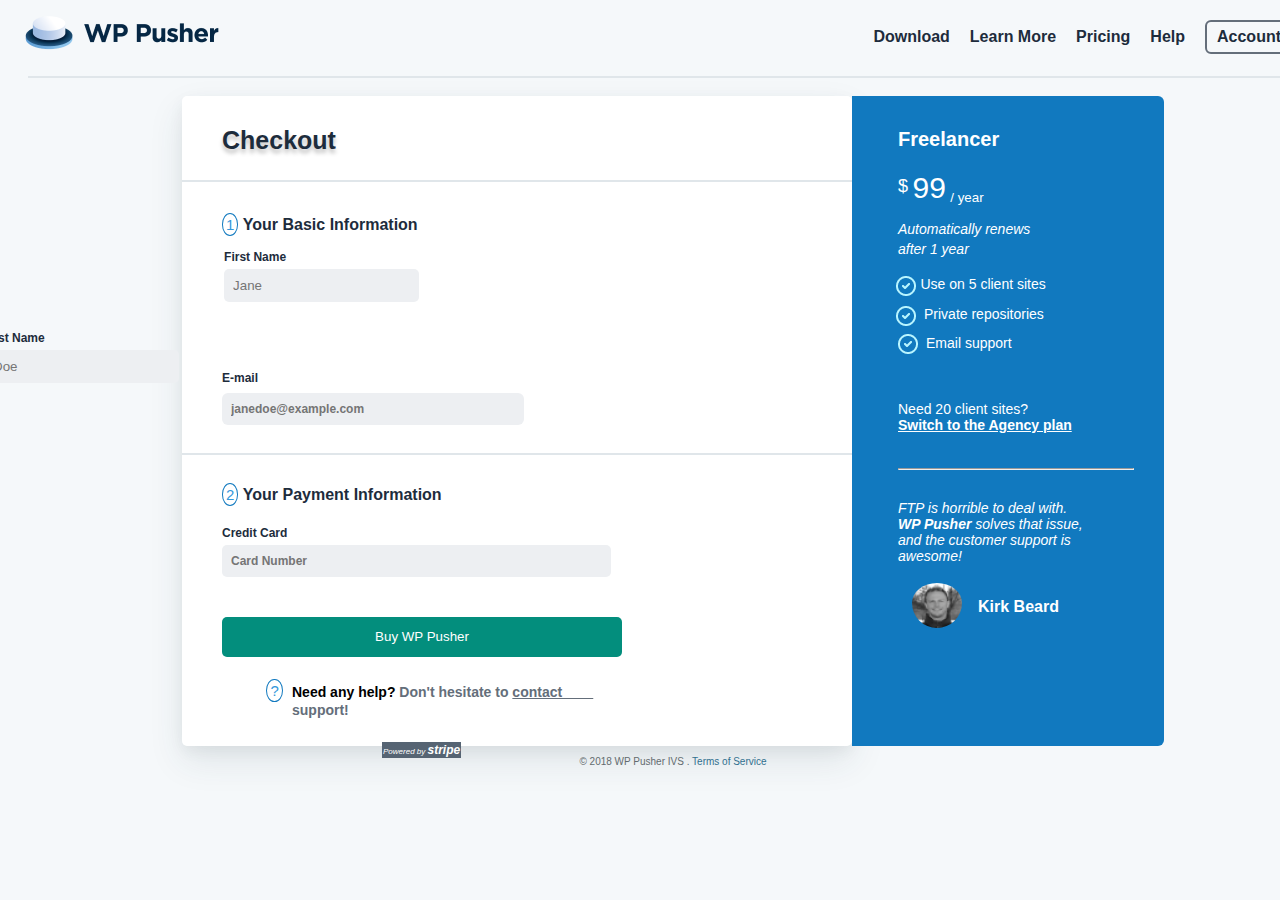
<file: index.html>
<!DOCTYPE html>
<html lang="en">
  <head>
    <meta charset="UTF-8" />
    <meta name="viewport" content="width=device-width, initial-scale=1.0" />
    <title>NWALI_CHUKWUEBUKA_EMMANUEL_2</title>
    <link rel="stylesheet" href="index.css" />
    <link rel="preconnect" href="https://fonts.gstatic.com" crossorigin />
  </head>
  <body>
    <!-- THE SKIP BUTTON -->
    <a
      href="#main"
      class="skip-link button"
      style="font-weight: bold; color: green"
      >Skip to main content</a>
    <main>
      <!-- THE MAIN CONTAINER -->
      <div id="container">
        <!-- THE HEADER AREA -->
        <header role="banner">
          <img src="./Images/wppusher-logo copy.png" alt="A wppusher logo" />
          <nav>
            <ul>
              <li><a href="#Download">Download</a></li>
              <li><a href="#Learn More">Learn More</a></li>
              <li><a href="#Pricing">Pricing</a></li>
              <li><a href="#Help">Help</a></li>
              <li><a href="#Account" class="account">Account</a></li>
            </ul>
          </nav>
        </header>
        <hr class="divider" />

        <!-- THE SECTION FOR THE CONTENT OF THE PAGE -->
        <div class="sub-div">

          <div class="box1">
            <p class="checkout">Checkout</p>
            <hr style="background-color: #E0E6EA;
            border: 1px solid transparent;"/>

            <!-- FORM AND CHECKOUT -->
            <form action="www.altschoolAfrica.com" method="post">
              <div class="rounded-number">1</div>
              <h6 class="h61">
                Your Basic Information
              </h6>

              <div class="form-item">
                <label for="first-name">First Name</label>
                <input
                  type="text"
                  id="first-name"
                  name="first"
                  placeholder="Jane"
                  required/>
              </div>

              <div class="form-item">
                <label for="last-name">Last Name</label>
                <input
                  type="text"
                  id="last-name"
                  name="last"
                  placeholder="Doe" required/>
              </div>

              <div>
                <label for="email">E-mail</label>
                <input
                  type="email"
                  id="email"
                  class="arrange"
                  name="email"
                  placeholder="janedoe@example.com"/>
              </div>

              <hr class="hr"/>

              <div class="rounded-number" style="position: relative;
              top: 45px;">2</div>
              <h6 class="h62">
                Your Payment Information
              </h6>

              <div>
                <label for="credit-card">Credit Card</label>
                <input
                  type="card-number"
                  id="credit-card"
                  name="credit"
                  placeholder="Card Number"
                />
              </div>

              <button class="butt">
                <a href="www.altschoolAfrica.com">Buy WP Pusher</a>
              </button>

              <div class="rounded-number question-mark">?</div>
              <p>
                <span class="need-any-help">Need any help? 
                  <span style="color: #646E7A;">Don't hesitate to <u>contact&nbsp;&nbsp;&nbsp;&nbsp;&nbsp;&nbsp;&nbsp;&nbsp;</u>
                  <br />
                  support!</span>
              </p>

              <button class="power"><em>Powered by <span style="font-size: 12px; font-weight: bold;">stripe</span></em></button>
            </form>
          </div>

          <!-- FREELANCER BOX 2-->
         <div class="box2">
          <p class="free">Freelancer</p>
          <div><sup style="font-size: 18px;">$</sup> <span class="nine">99</span> <sub>/ year</sub></div>

          <p class="automatic">Automatically renews <br> after 1 year</p>

          <img src="./Images/Combined Shape.png" class="check-mark1" alt="A circled check mark">
          <p class="check1">Use on 5 client sites</p>

          <img src="./Images/Combined Shape.png" class="check-mark2" alt="A circled check mark">
          <p class="check2">Private repositories</p>

          <img src="./Images/Combined Shape.png" class="check-mark3" alt="A circled check mark">
          <p class="check3">Email support</p>

          <p style="font-size: 14px; font-weight: 400;">Need 20 client sites? <br> <span class="switch">Switch to the Agency plan</span></p>

          <hr class="last-divider">

          <p class="last-statement">FTP is horrible to deal with. <br> <span class="wp">WP Pusher</span> solves that issue, <br> and the customer support is <br>
           awesome!</p>

           <img src="./Images/Bitmap (1).png" class="image-mark" alt="A picture of Kirk Beard" >
           <p class="image-mark2">Kirk Beard</p>


         </div>
          
         </div>
        <p class="last-item">&copy; 2018 WP Pusher IVS . <a href="#">Terms of Service</a></p>

      </div>
    </main>
  </body>
</html>
</file>
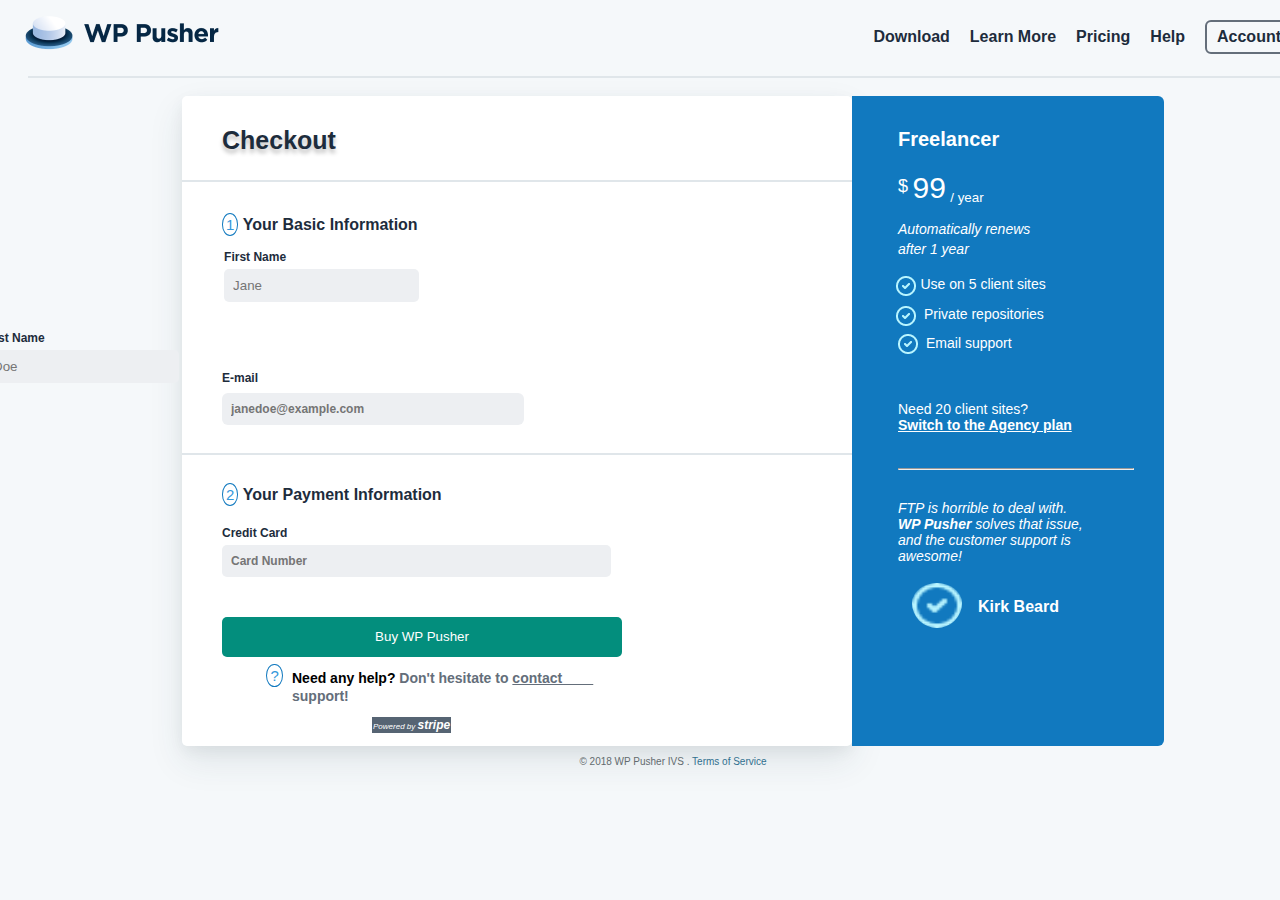
<file: figma_design2.html>
<!DOCTYPE html>
<html lang="en">
  <head>
    <meta charset="UTF-8" />
    <meta name="viewport" content="width=device-width, initial-scale=1.0" />
    <title>NWALI_CHUKWUEBUKA_EMMANUEL_2</title>
    <link rel="stylesheet" href="figma_design2.css" />
    <link rel="preconnect" href="https://fonts.gstatic.com" crossorigin />
  </head>
  <body>
    <!-- THE SKIP BUTTON -->
    <a
      href="#main"
      class="skip-link button"
      style="font-weight: bold; color: green"
      >Skip to main content</a>
    <main>
      <!-- THE MAIN CONTAINER -->
      <div id="container">
        <!-- THE HEADER AREA -->
        <header role="banner">
          <img src="./Images/wppusher-logo copy.png" alt="A wppusher logo" />
          <nav>
            <ul>
              <li><a href="#Download">Download</a></li>
              <li><a href="#Learn More">Learn More</a></li>
              <li><a href="#Pricing">Pricing</a></li>
              <li><a href="#Help">Help</a></li>
              <li><a href="#Account" class="account">Account</a></li>
            </ul>
          </nav>
        </header>
        <hr class="divider" />

        <!-- THE SECTION FOR THE CONTENT OF THE PAGE -->
        <div class="sub-div">

          <div class="box1">
            <p class="checkout">Checkout</p>
            <hr style="background-color: #E0E6EA;
            border: 1px solid transparent;"/>

            <!-- FORM AND CHECKOUT -->
            <form action="www.altschoolAfrica.com" method="post">
              <div class="rounded-number">1</div>
              <h6 class="h61">
                Your Basic Information
              </h6>

              <div class="form-item">
                <label for="first-name">First Name</label>
                <input
                  type="text"
                  id="first-name"
                  name="first"
                  placeholder="Jane"
                  required/>
              </div>

              <div class="form-item">
                <label for="last-name">Last Name</label>
                <input
                  type="text"
                  id="last-name"
                  name="last"
                  placeholder="Doe" required/>
              </div>

              <div>
                <label for="email">E-mail</label>
                <input
                  type="email"
                  id="email"
                  class="arrange"
                  name="email"
                  placeholder="janedoe@example.com"/>
              </div>

              <hr class="hr"/>

              <div class="rounded-number" style="position: relative;
              top: 45px;">2</div>
              <h6 class="h62">
                Your Payment Information
              </h6>

              <div>
                <label for="credit-card">Credit Card</label>
                <input
                  type="card-number"
                  id="credit-card"
                  name="credit"
                  placeholder="Card Number"
                />
              </div>

              <button class="butt">
                <a href="www.altschoolAfrica.com">Buy WP Pusher</a>
              </button>

              <div class="rounded-number question-mark">?</div>
              <p>
                <span class="need-any-help">Need any help? 
                  <span style="color: #646E7A;">Don't hesitate to <u>contact&nbsp;&nbsp;&nbsp;&nbsp;&nbsp;&nbsp;&nbsp;&nbsp;</u>
                  <br />
                  support!</span>
              </p>

              <button class="power"><em>Powered by <span style="font-size: 12px; font-weight: bold;">stripe</span></em></button>
            </form>
          </div>

          <!-- FREELANCER BOX 2-->
         <div class="box2">
          <p class="free">Freelancer</p>
          <div><sup style="font-size: 18px;">$</sup> <span class="nine">99</span> <sub>/ year</sub></div>

          <p class="automatic">Automatically renews <br> after 1 year</p>

          <img src="./Images/Combined Shape.png" class="check-mark1" alt="A circled check mark">
          <p class="check1">Use on 5 client sites</p>

          <img src="./Images/Combined Shape.png" class="check-mark2" alt="A circled check mark">
          <p class="check2">Private repositories</p>

          <img src="./Images/Combined Shape.png" class="check-mark3" alt="A circled check mark">
          <p class="check3">Email support</p>

          <p style="font-size: 14px; font-weight: 400;">Need 20 client sites? <br> <span class="switch">Switch to the Agency plan</span></p>

          <hr class="last-divider">

          <p class="last-statement">FTP is horrible to deal with. <br> <span class="wp">WP Pusher</span> solves that issue, <br> and the customer support is <br>
           awesome!</p>

           <img src="./Images/Combined Shape.png" class="image-mark" alt="A picture of Kirk Beard" >
           <p class="image-mark2">Kirk Beard</p>


         </div>
          
         </div>
        <p class="last-item">&copy; 2018 WP Pusher IVS . <a href="#">Terms of Service</a></p>

      </div>
    </main>
  </body>
</html>
</file>
<file: index.css>
*, html {
    box-sizing: border-box;
}

body{
    background-color: #F5F8FA;
    font-family: 'Archivo Narrow', sans-serif;
}

.skip-link {
    position: absolute;
    width: 1px;
    height: 1px;
    padding: 5px;
    margin: -1px;
    overflow: hidden;
    clip: rect(0, 0, 0, 0);
    white-space: nowrap;
    border: 0;
}

.skip-link:focus,
.skip-link:active {
    position: static;
    border: 1px solid black;
    width: 100%;
}

#container{
    width: 1330px;
    position: relative;
}

img{
    display: inline-block;
   padding-top: 5px;
   margin-inline-start: 14px;
}

ul {
   list-style-type: none;
   margin: 0;
   padding: 0; 
   position: absolute;
   top: 20px;
   right: 0;
   margin-inline-end: 25px;
}

li{
    float: left;
}

li a {
    display: inline-block;
    margin-right: 20px;
  text-decoration: none;
  color: #1D2C3C;
  font-size: 16px;
  font-weight: 700;
  letter-spacing: -0.01;
  overflow: hidden;
}

.account {
    border: 2px solid  #646E7A;
    border-radius: 6px;
    padding: 6px 10px;
    margin-top: -8px;
}

.divider{
    background-color: #E0E6EA;
    border: 1px solid transparent;
    margin-top: 20px;
  margin-right: 40px;
  margin-left: 20px;
}

.sub-div {
    display: flex;
    justify-content: center;
}

.box1, .box2 {
    width: 100px;
    height: 100px;
    margin-block-start: 10px;
}

.box1{
    width: 670px;
    height: 650px;
    box-shadow: 0px 5px 15px 0px rgba(0, 0, 0, 0.05), 0px 15px 35px 0px rgba(43, 64, 78, 0.10);
    border-radius: 5px;
    background-color: #fff;
}

.box2{
    width: 312px;
    height: 650px;
    padding-block-start: 12px;
    padding-inline-start: 46px;
    border-radius: 0px 6px 6px 0px;
    background-color: #1179BF;
    color: #fff;
}

/* STYLING OF THE FIRST BOX BEGINS HERE */

.checkout{
    color: #1D2C3C;
    text-shadow: 0px 4px 4px rgba(0, 0, 0, 0.25);
    font-size: 25px;
    font-style: normal;
    font-weight: bold;
    line-height: normal;
    margin-inline-start: 40px; 
    margin-block-start: 30px;
}

/* FORM STYLING STARTS HERE */

.form-item{
    display: inline-block;
    position: relative;
    top: 60px;
    right: 198px;
    margin-inline-end: 25px;
    font-size: 12px;
    font-weight: bold;
    color: #1D2C3C;
}

.rounded-number {
    display: inline-block;
    padding: 2px 3px;
    border-radius: 50%;
    background-color: #fff; 
    color: #3498db; 
    font-size: 15px;
    border: 1px solid #1179BF;
    margin-inline-start: 40px;
} 

.h61{
    display: inline-block;
    color: #1D2C3C;
    font-weight: 700;
    font-size: 16px;
    margin-top: 10px;
}

.h62 {
    display: inline-block;
    color: #1D2C3C;
    font-weight: 700;
    font-size: 16px;
    position: relative;
    top: 45px;
}

label {
    display: block;
}

input {
    display: block;
    color: grey;
    width: 100%;
    padding: 8px;
    border: 1px solid transparent;
    background-color: #EDEFF2;
    border-radius: 5px;
    margin-top: 5px;
}


[type="email"], [for="email"] {
    position: relative;
    top: 40px;
    margin-inline-start: 40px; 
    color: #1D2C3C;
    font-size: 12px;
    font-weight: bold;
    border-radius: 6px;
    margin-top: 8px;
}

.arrange {
    width: 45%;
}

.hr {
    position: relative;
    top: 60px;
    background-color: #E0E6EA;
    border: 1px solid transparent;
}

[type="card-number"], [for="credit-card"] {
    position: relative;
    top: 30px;
    margin-inline-start: 40px;
    color: #1D2C3C;
    font-size: 12px;
    font-weight: bold;
    width: 58%;
}

.butt{
    position: relative;
    top: 70px;
    left: 40px;
    width: 400px;
    height: 40px;
    background-color: #038E7D;
    border: 1px solid transparent;
    border-radius: 5px;
}

.butt a{
    text-decoration: none;
    text-align: center;
    color: #fff;
}

.question-mark{
    display: inline-block;
    position: relative;
    top: 125px;
    right: 360px;
}

.need-any-help {
    position: relative;
    top: 80px;
    left: 110px;
    font-size: 14px;
    font-weight: bold;
    font-style: normal;
    line-height: normal;
    letter-spacing: -0.01;
}

.power {
    position: relative;
    top: 85px;
    left: 200px;
    background-color: #566473;
    border: 1px solid transparent;
    padding: 0;
    font-size: 8px;
    color: #fff;
}

.last-item {
    text-align: center;
    font-size: 10px;
    color: #636B6F;
    font-weight: 400;
    line-height: normal;
}

.last-item a {
    text-decoration: none;
    color: #31708F;
}

/* STYLING OF THE SECOND (BLUE) BOX BEGINS HERE */
.free{
    font-size: 20px;
    font-weight: 700;
}

.nine{
    font-size: 30px;
    font-weight: 300;
}

.automatic{
    font-size: 14px;
    font-style: italic;
    font-weight: 400;
    line-height: 20px;
    margin-block-end: 10px;
}

/* STYLING OF THE CIRCLED CHECKBOX BEGINS HERE */
.check-mark1 {
    display: inline-block;
    margin-inline-start: -2px;
}
.check1 {
    display: inline-block;
    position: relative;
    top: -7px;
    font-size: 14px;
    font-weight: 400;
}
.check-mark2{
    display: inline-block;
    position: relative;
    top: 30px;
    right: 168px;

}
.check2{
    display: inline-block;
    position: relative;
    top: -21px;
    left: 26px;
    font-size: 14px;
    font-weight: 400;
}

.check-mark3{
    position: relative;
    top: 14px;
    right: 138px;
}
.check3 {
position: relative;
top: -36px;
left: 28px;
font-size: 14px;
font-weight: 400;
}

.switch{
    font-size: 14px;
    font-weight: bold;
    text-decoration: underline;
}

.last-divider{
    margin-top: 35px;
    margin-right: 30px;
    margin-bottom: 30px;
}

.last-statement {
    font-size: 14px;
    font-weight:400 ;
    font-style: italic;

}

.wp {
font-weight: 700;
}

.image-mark{
    width: 50px;
    height: 50px;
    border-radius: 30px;
}

.image-mark2 {
    position: relative;
    top: -50px;
    left: 80px;
    font-size: 16px;
    font-weight: 700;
}
</file>
<file: figma_design2.css>
*, html {
    box-sizing: border-box;
}

body{
    background-color: #F5F8FA;
    font-family: 'Archivo Narrow', sans-serif;
}

.skip-link {
    position: absolute;
    width: 1px;
    height: 1px;
    padding: 5px;
    margin: -1px;
    overflow: hidden;
    clip: rect(0, 0, 0, 0);
    white-space: nowrap;
    border: 0;
}

.skip-link:focus,
.skip-link:active {
    position: static;
    border: 1px solid black;
    width: 100%;
}

#container{
    width: 1330px;
    position: relative;
}

img{
    display: inline-block;
   padding-top: 5px;
   margin-inline-start: 14px;
}

ul {
   list-style-type: none;
   margin: 0;
   padding: 0; 
   position: absolute;
   top: 20px;
   right: 0;
   margin-inline-end: 25px;
}

li{
    float: left;
}

li a {
    display: inline-block;
    margin-right: 20px;
  text-decoration: none;
  color: #1D2C3C;
  font-size: 16px;
  font-weight: 700;
  letter-spacing: -0.01;
  overflow: hidden;
}

.account {
    border: 2px solid  #646E7A;
    border-radius: 6px;
    padding: 6px 10px;
    margin-top: -8px;
}

.divider{
    background-color: #E0E6EA;
    border: 1px solid transparent;
    margin-top: 20px;
  margin-right: 40px;
  margin-left: 20px;
}

.sub-div {
    display: flex;
    justify-content: center;
}

.box1, .box2 {
    width: 100px;
    height: 100px;
    margin-block-start: 10px;
}

.box1{
    width: 670px;
    height: 650px;
    box-shadow: 0px 5px 15px 0px rgba(0, 0, 0, 0.05), 0px 15px 35px 0px rgba(43, 64, 78, 0.10);
    border-radius: 5px;
    background-color: #fff;
}

.box2{
    width: 312px;
    height: 650px;
    padding-block-start: 12px;
    padding-inline-start: 46px;
    border-radius: 0px 6px 6px 0px;
    background-color: #1179BF;
    color: #fff;
}

/* STYLING OF THE FIRST BOX BEGINS HERE */

.checkout{
    color: #1D2C3C;
    text-shadow: 0px 4px 4px rgba(0, 0, 0, 0.25);
    font-size: 25px;
    font-style: normal;
    font-weight: bold;
    line-height: normal;
    margin-inline-start: 40px; 
    margin-block-start: 30px;
}

/* FORM STYLING STARTS HERE */

.form-item{
    display: inline-block;
    position: relative;
    top: 60px;
    right: 198px;
    margin-inline-end: 25px;
    font-size: 12px;
    font-weight: bold;
    color: #1D2C3C;
}

.rounded-number {
    display: inline-block;
    padding: 2px 3px;
    border-radius: 50%;
    background-color: #fff; 
    color: #3498db; 
    font-size: 15px;
    border: 1px solid #1179BF;
    margin-inline-start: 40px;
} 

.h61{
    display: inline-block;
    color: #1D2C3C;
    font-weight: 700;
    font-size: 16px;
    margin-top: 10px;
}

.h62 {
    display: inline-block;
    color: #1D2C3C;
    font-weight: 700;
    font-size: 16px;
    position: relative;
    top: 45px;
}

label {
    display: block;
}

input {
    display: block;
    color: grey;
    width: 100%;
    padding: 8px;
    border: 1px solid transparent;
    background-color: #EDEFF2;
    border-radius: 5px;
    margin-top: 5px;
}


[type="email"], [for="email"] {
    position: relative;
    top: 40px;
    margin-inline-start: 40px; 
    color: #1D2C3C;
    font-size: 12px;
    font-weight: bold;
    border-radius: 6px;
    margin-top: 8px;
}

.arrange {
    width: 45%;
}

.hr {
    position: relative;
    top: 60px;
    background-color: #E0E6EA;
    border: 1px solid transparent;
}

[type="card-number"], [for="credit-card"] {
    position: relative;
    top: 30px;
    margin-inline-start: 40px;
    color: #1D2C3C;
    font-size: 12px;
    font-weight: bold;
    width: 58%;
}

.butt{
    position: relative;
    top: 70px;
    left: 40px;
    width: 400px;
    height: 40px;
    background-color: #038E7D;
    border: 1px solid transparent;
    border-radius: 5px;
}

.butt a{
    text-decoration: none;
    text-align: center;
    color: #fff;
}

.question-mark{
    display: inline-block;
    position: relative;
    top: 110px;
    right: 360px;
}

.need-any-help {
    position: relative;
    top: 66px;
    left: 110px;
    font-size: 14px;
    font-weight: bold;
    font-style: normal;
    line-height: normal;
    letter-spacing: -0.01;
}

.power {
    position: relative;
    top: 60px;
    left: 190px;
    background-color: #566473;
    border: 1px solid transparent;
    padding: 0;
    font-size: 8px;
    color: #fff;
}

.last-item {
    text-align: center;
    font-size: 10px;
    color: #636B6F;
    font-weight: 400;
    line-height: normal;
}

.last-item a {
    text-decoration: none;
    color: #31708F;
}

/* STYLING OF THE SECOND (BLUE) BOX BEGINS HERE */
.free{
    font-size: 20px;
    font-weight: 700;
}

.nine{
    font-size: 30px;
    font-weight: 300;
}

.automatic{
    font-size: 14px;
    font-style: italic;
    font-weight: 400;
    line-height: 20px;
    margin-block-end: 10px;
}

/* STYLING OF THE CIRCLED CHECKBOX BEGINS HERE */
.check-mark1 {
    display: inline-block;
    margin-inline-start: -2px;
}
.check1 {
    display: inline-block;
    position: relative;
    top: -7px;
    font-size: 14px;
    font-weight: 400;
}
.check-mark2{
    display: inline-block;
    position: relative;
    top: 30px;
    right: 168px;

}
.check2{
    display: inline-block;
    position: relative;
    top: -21px;
    left: 26px;
    font-size: 14px;
    font-weight: 400;
}

.check-mark3{
    position: relative;
    top: 14px;
    right: 138px;
}
.check3 {
position: relative;
top: -36px;
left: 28px;
font-size: 14px;
font-weight: 400;
}

.switch{
    font-size: 14px;
    font-weight: bold;
    text-decoration: underline;
}

.last-divider{
    margin-top: 35px;
    margin-right: 30px;
    margin-bottom: 30px;
}

.last-statement {
    font-size: 14px;
    font-weight:400 ;
    font-style: italic;

}

.wp {
font-weight: 700;
}

.image-mark{
    width: 50px;
    height: 50px;
    border-radius: 30px;
}

.image-mark2 {
    position: relative;
    top: -50px;
    left: 80px;
    font-size: 16px;
    font-weight: 700;
}
</file>
